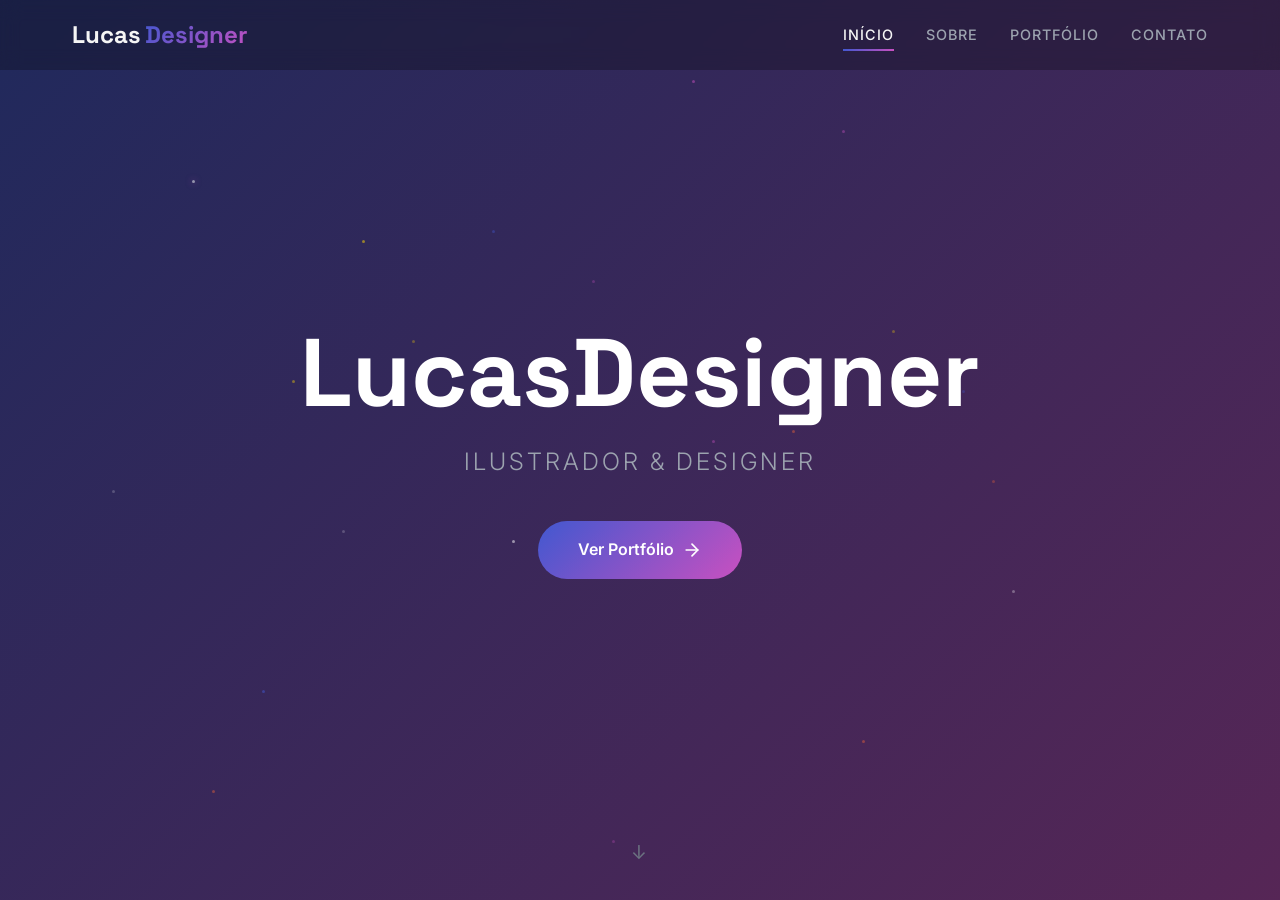
<file: index.html>
<!DOCTYPE html>
<html lang="en">
<head>
    <meta charset="UTF-8">
    <meta name="viewport" content="width=device-width, initial-scale=1.0">
    <title>Document</title>
    <style>
        * {
            margin: 0;
            padding: 0;
        }
        iframe {
            width: 100%;
            height: 100vh;
            border: none;
            display: block;
        }
    </style>
</head>
<body>
    <iframe src="./src/index.html"></iframe>
</body>
</html>
</file>
